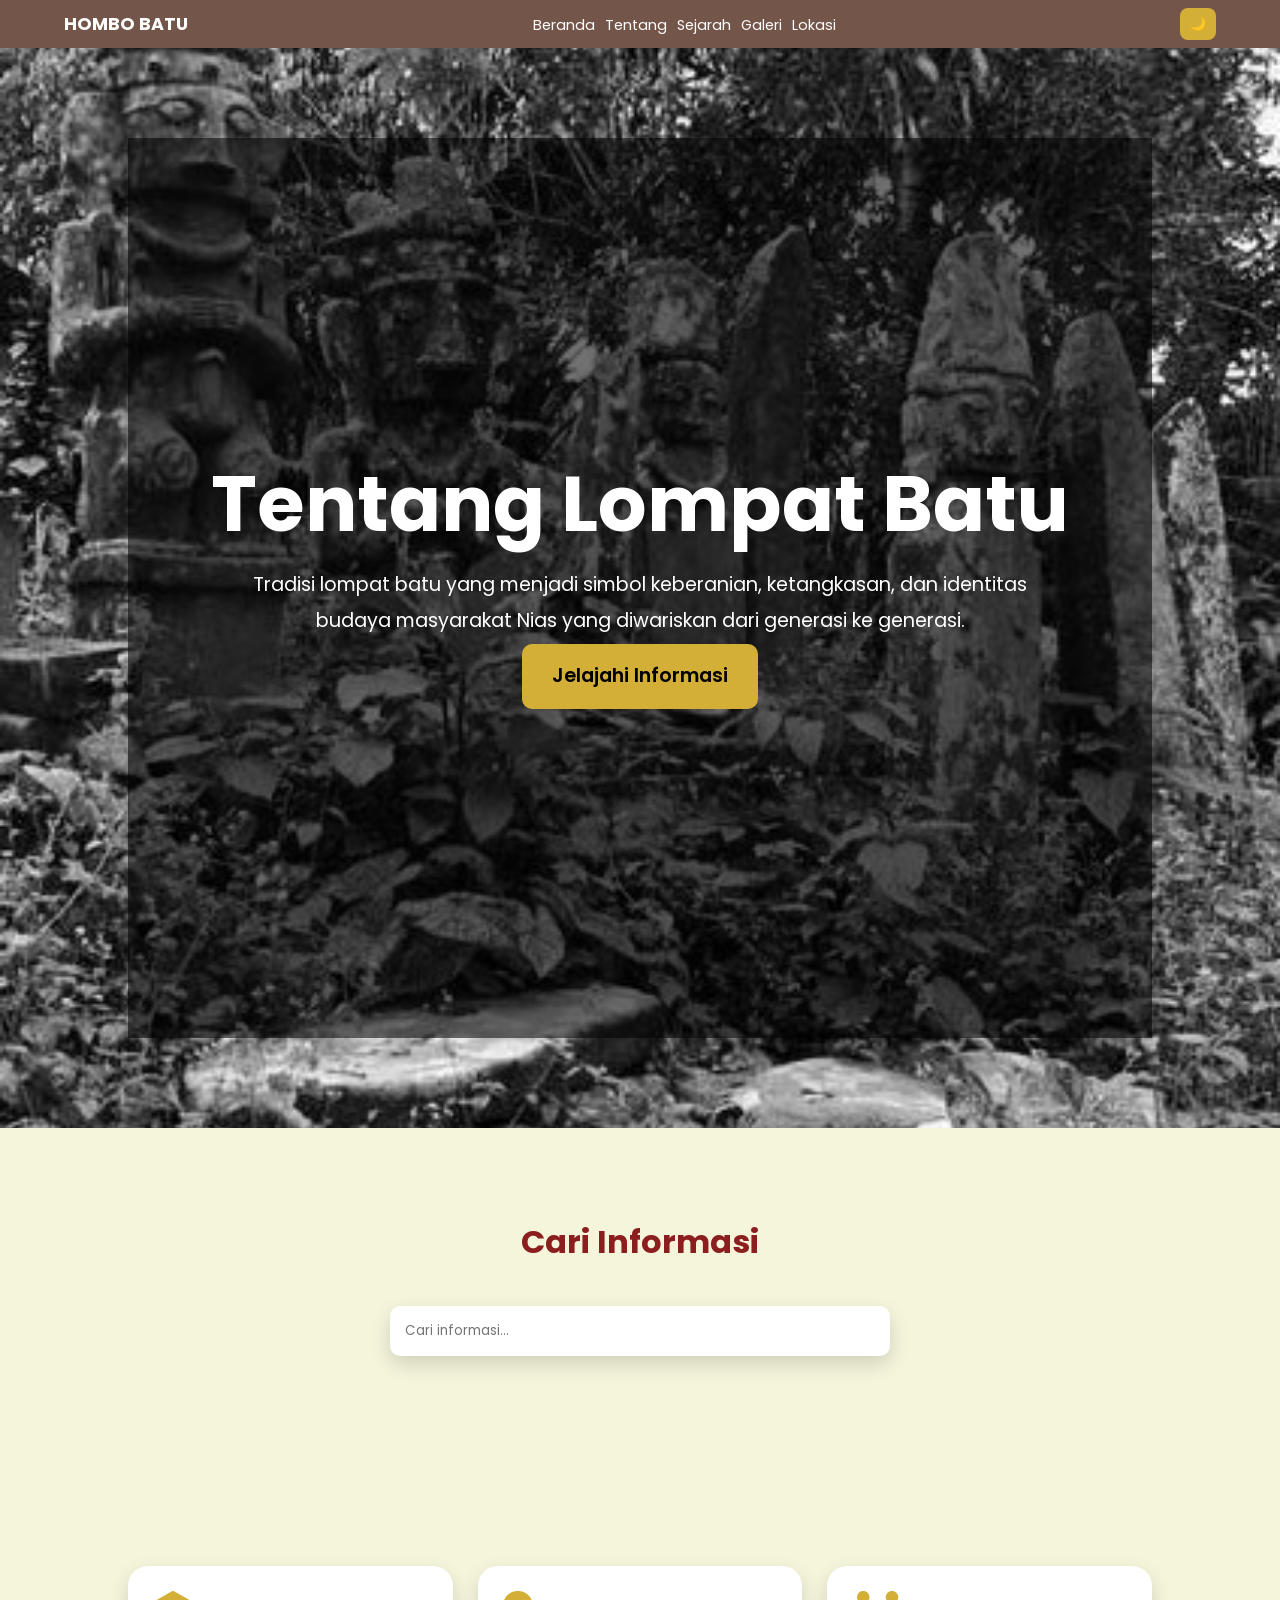
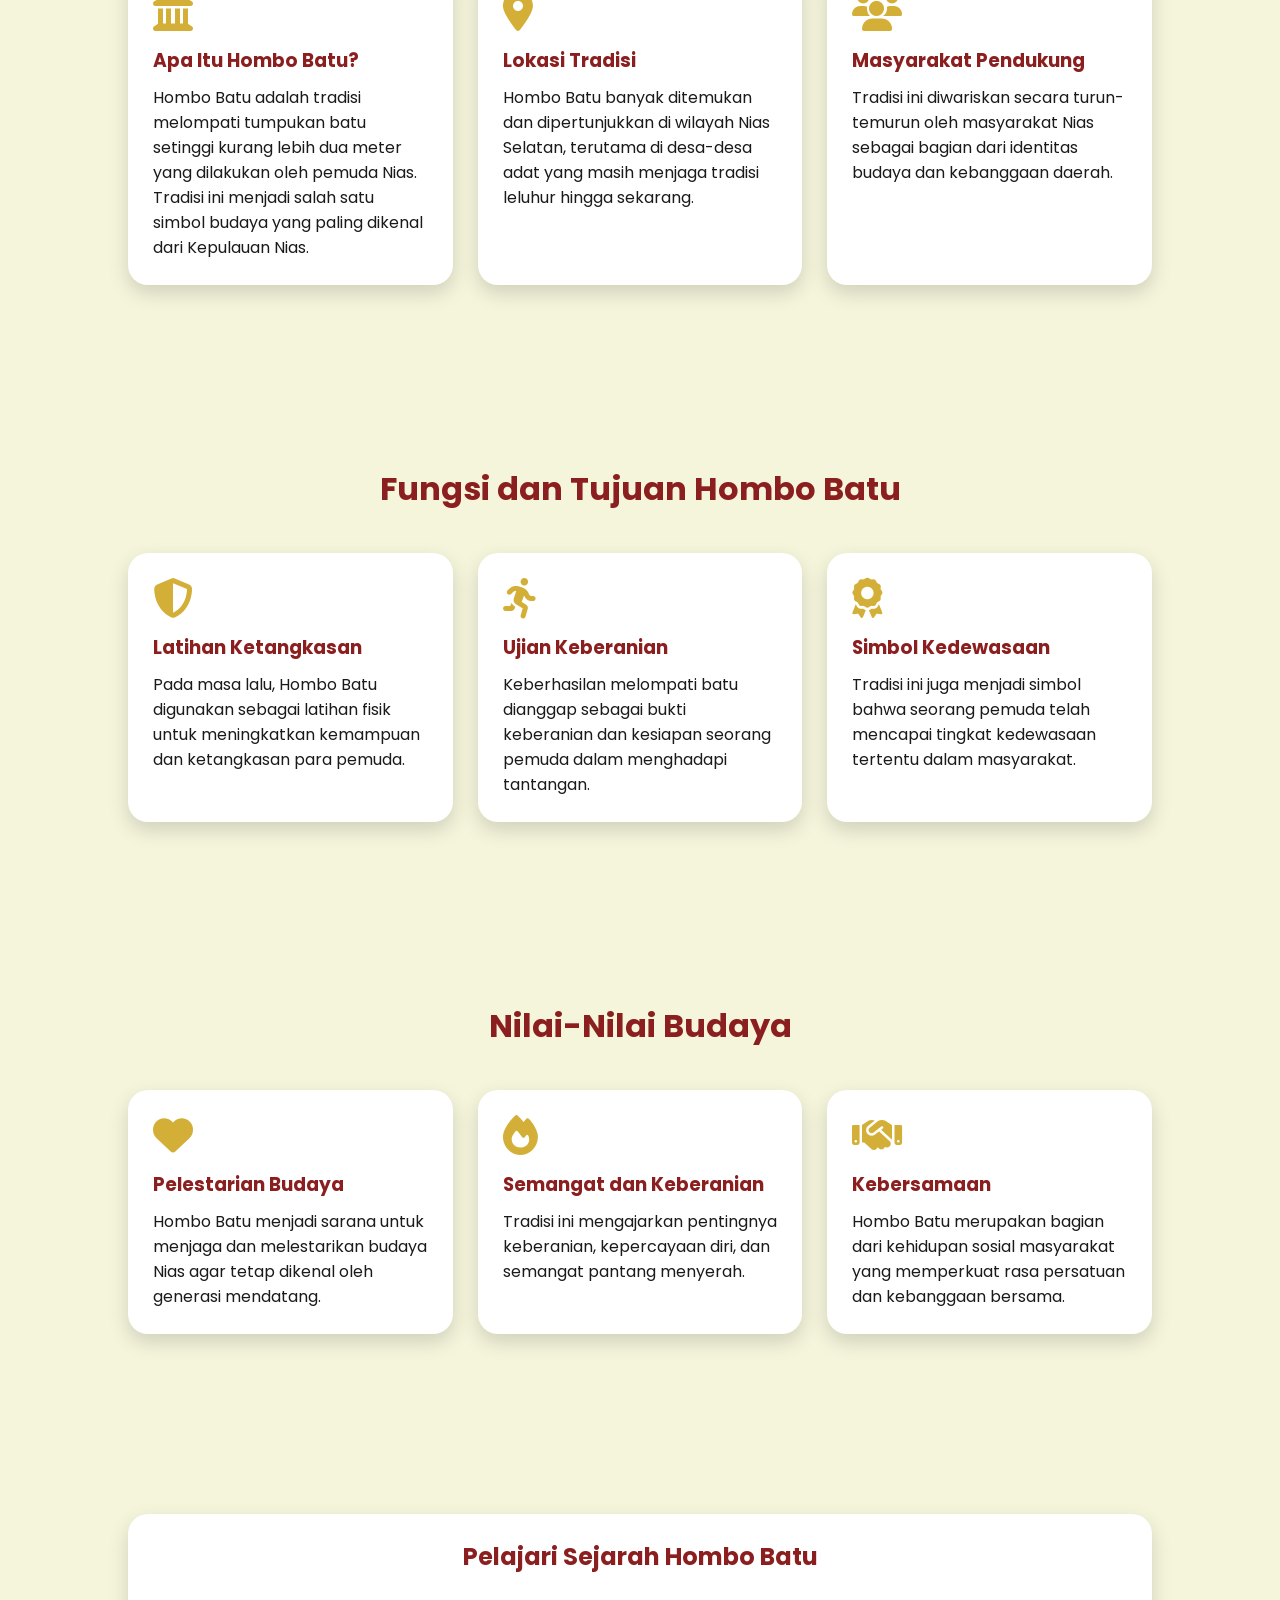
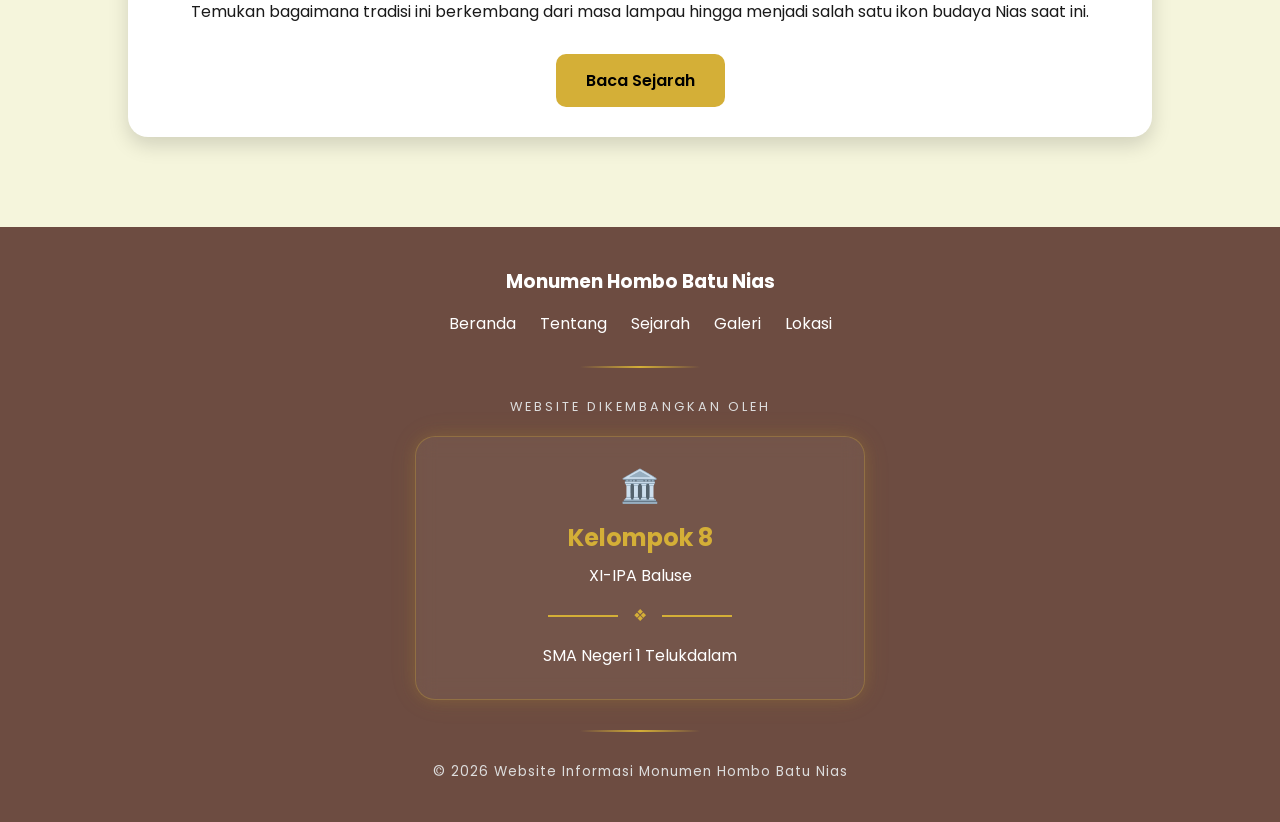
<file: tentang.html>
<!-- =====================
         Simpan sbg tentang.html
    ====================== -->
<!DOCTYPE html>
<html lang="id">

<head>

    <meta charset="UTF-8">
    <meta name="viewport" content="width=device-width, initial-scale=1.0">

    <title>Tentang Lompat Batu | Monumen Lompat Batu Nias</title>

    <link rel="stylesheet" href="css.css">

    <link rel="stylesheet"
    href="https://cdnjs.cloudflare.com/ajax/libs/font-awesome/6.5.1/css/all.min.css">

</head>

<body>

    <!-- LOADER -->

    <div class="loader">
        <span></span>
    </div>

    <!-- NAVBAR -->

    <header>

        <nav class="navbar">

            <div class="logo">
                HOMBO BATU
            </div>

            <ul class="nav-links">

                <li><a href="index.html">Beranda</a></li>
                <li><a href="tentang.html">Tentang</a></li>
                <li><a href="sejarah.html">Sejarah</a></li>
                <li><a href="galeri.html">Galeri</a></li>
                <li><a href="lokasi.html">Lokasi</a></li>

            </ul>

            <div class="nav-buttons">

                <button id="darkModeBtn" class="dark-btn">
                    🌙
                </button>

            </div>

        </nav>

    </header>
<section class="page-hero tentang-hero">

    <div class="hero-overlay">

        <h1>Tentang Lompat Batu</h1>

        <p>
            Tradisi lompat batu yang menjadi simbol keberanian,
            ketangkasan, dan identitas budaya masyarakat Nias
            yang diwariskan dari generasi ke generasi.
        </p>
<p>
        <a href="#isi-tentang" class="hero-btn">
            Jelajahi Informasi
        </a>
</p>
    </div>

</section>

    <!-- SEARCH -->

    <section>

        <h2 class="section-title">
            Cari Informasi
        </h2>

        <div class="search-box">

            <input
            type="text"
            id="searchInput"
            placeholder="Cari informasi..."
            onkeyup="searchContent()">

        </div>

    </section>

    <!-- INFORMASI UTAMA -->

    <section>

        <div class="card-container">

            <div class="card search-item">

                <i class="fa-solid fa-landmark"></i>

                <h3>Apa Itu Hombo Batu?</h3>

                <p>
                    Hombo Batu adalah tradisi melompati tumpukan batu setinggi
                    kurang lebih dua meter yang dilakukan oleh pemuda Nias.
                    Tradisi ini menjadi salah satu simbol budaya yang paling dikenal
                    dari Kepulauan Nias.
                </p>

            </div>

            <div class="card search-item">

                <i class="fa-solid fa-location-dot"></i>

                <h3>Lokasi Tradisi</h3>

                <p>
                    Hombo Batu banyak ditemukan dan dipertunjukkan di wilayah
                    Nias Selatan, terutama di desa-desa adat yang masih menjaga
                    tradisi leluhur hingga sekarang.
                </p>

            </div>

            <div class="card search-item">

                <i class="fa-solid fa-users"></i>

                <h3>Masyarakat Pendukung</h3>

                <p>
                    Tradisi ini diwariskan secara turun-temurun oleh masyarakat
                    Nias sebagai bagian dari identitas budaya dan kebanggaan daerah.
                </p>

            </div>

        </div>

    </section>

    <!-- FUNGSI DAN TUJUAN -->

    <section>

        <h2 class="section-title">
            Fungsi dan Tujuan Hombo Batu
        </h2>

        <div class="card-container">

            <div class="card search-item">

                <i class="fa-solid fa-shield-halved"></i>

                <h3>Latihan Ketangkasan</h3>

                <p>
                    Pada masa lalu, Hombo Batu digunakan sebagai latihan fisik
                    untuk meningkatkan kemampuan dan ketangkasan para pemuda.
                </p>

            </div>

            <div class="card search-item">

                <i class="fa-solid fa-person-running"></i>

                <h3>Ujian Keberanian</h3>

                <p>
                    Keberhasilan melompati batu dianggap sebagai bukti keberanian
                    dan kesiapan seorang pemuda dalam menghadapi tantangan.
                </p>

            </div>

            <div class="card search-item">

                <i class="fa-solid fa-award"></i>

                <h3>Simbol Kedewasaan</h3>

                <p>
                    Tradisi ini juga menjadi simbol bahwa seorang pemuda telah
                    mencapai tingkat kedewasaan tertentu dalam masyarakat.
                </p>

            </div>

        </div>

    </section>

    <!-- NILAI BUDAYA -->

    <section>

        <h2 class="section-title">
            Nilai-Nilai Budaya
        </h2>

        <div class="card-container">

            <div class="card search-item">

                <i class="fa-solid fa-heart"></i>

                <h3>Pelestarian Budaya</h3>

                <p>
                    Hombo Batu menjadi sarana untuk menjaga dan melestarikan
                    budaya Nias agar tetap dikenal oleh generasi mendatang.
                </p>

            </div>

            <div class="card search-item">

                <i class="fa-solid fa-fire"></i>

                <h3>Semangat dan Keberanian</h3>

                <p>
                    Tradisi ini mengajarkan pentingnya keberanian,
                    kepercayaan diri, dan semangat pantang menyerah.
                </p>

            </div>

            <div class="card search-item">

                <i class="fa-solid fa-handshake"></i>

                <h3>Kebersamaan</h3>

                <p>
                    Hombo Batu merupakan bagian dari kehidupan sosial masyarakat
                    yang memperkuat rasa persatuan dan kebanggaan bersama.
                </p>

            </div>

        </div>

    </section>

    <!-- CTA -->

    <section>

        <div class="card">

            <h2 style="
            text-align:center;
            color:#8B1E1E;">

                Pelajari Sejarah Hombo Batu

            </h2>

            <br>

            <p style="text-align:center;">

                Temukan bagaimana tradisi ini berkembang dari masa lampau
                hingga menjadi salah satu ikon budaya Nias saat ini.

            </p>

            <br>

            <div style="text-align:center;">

                <a href="sejarah.html" class="hero-btn">
                    Baca Sejarah
                </a>

            </div>

        </div>

    </section>

   <footer>

    <h3>Monumen Hombo Batu Nias</h3>

    <div class="footer-links">
        <a href="index.html">Beranda</a>
        <a href="tentang.html">Tentang</a>
        <a href="sejarah.html">Sejarah</a>
        <a href="galeri.html">Galeri</a>
        <a href="lokasi.html">Lokasi</a>
    </div>

    <div class="footer-divider"></div>

    <div class="footer-creator">

        <span class="creator-label">
            WEBSITE DIKEMBANGKAN OLEH
        </span>

        <div class="creator-card">

            <div class="creator-icon">
                🏛️
            </div>

            <h4>Kelompok 8</h4>

            <p>XI-IPA Baluse</p>

          <div class="ornament">
<span></span>
❖
<span></span>
</div>
            <p>SMA Negeri 1 Telukdalam</p>

        </div>

    </div>

    <div class="footer-divider"></div>

    <p class="copyright">
        © 2026 Website Informasi Monumen Hombo Batu Nias
    </p>

</footer>
    <!-- BACK TO TOP -->

    <button id="topBtn" onclick="backToTop()">
        ↑
    </button>

    <script src="js.js"></script>

</body>

</html>
</file>
<file: css.css>
/* ==========================
   GOOGLE FONT
========================== */

@import url('https://fonts.googleapis.com/css2?family=Poppins:wght@300;400;500;600;700;800&display=swap');

/* ==========================
   ROOT COLOR
========================== */

:root{
    --brown:#6D4C41;
    --maroon:#8B1E1E;
    --gold:#D4AF37;
    --ivory:#F5F5DC;
    --charcoal:#1A1A1A;

    --bg-color:#F5F5DC;
    --text-color:#1A1A1A;
    --card-color:#ffffff;
    --shadow:0 8px 20px rgba(0,0,0,0.15);
}

.dark-mode{
    --bg-color:#121212;
    --text-color:#f5f5f5;
    --card-color:#202020;
}

/* ==========================
   RESET
========================== */

*{
    margin:0;
    padding:0;
    box-sizing:border-box;
    font-family:'Poppins',sans-serif;
}

html{
    scroll-behavior:smooth;
}

body{
    background:var(--bg-color);
    color:var(--text-color);
    transition:.4s;
}

/* ==========================
   LOADER
========================== */

.loader{
    position:fixed;
    width:100%;
    height:100vh;
    background:var(--charcoal);
    display:flex;
    justify-content:center;
    align-items:center;
    z-index:9999;
}

.loader span{
    width:60px;
    height:60px;
    border:6px solid #fff;
    border-top:6px solid var(--gold);
    border-radius:50%;
    animation:spin 1s linear infinite;
}

@keyframes spin{
    100%{
        transform:rotate(360deg);
    }
}

/* ==========================
   NAVBAR
========================== */

header{
    position:sticky;
    top:0;
    z-index:1000;
}

.navbar{
    background:rgba(109,76,65,0.95);
    backdrop-filter:blur(8px);
    display:flex;
    justify-content:space-between;
    align-items:center;
    padding:8px 5%;
}

.navbar.scrolled{
background:#4d352d;
box-shadow:0 5px 15px rgba(0,0,0,.3);
}

.logo{
    color:white;
    font-size:1.1rem;
    font-weight:700;
}

.nav-links{
    display:flex;
    gap:10px;
    list-style:none;
}

.nav-links a{
    color:white;
    text-decoration:none;
    font-weight:400;
    transition:.3s;
    font-size:0.9rem;
}

.nav-links a:hover{
    color:var(--gold);
}

.nav-buttons{
    display:flex;
    gap:10px;
}

.dark-btn{
    border:none;
    background:var(--gold);
    padding:6px 10px;
    border-radius:8px;
    cursor:pointer;
    font-size:13px;
}

/* ==========================
   HERO SECTION
========================== */

.hero{
    min-height:100vh;
    background:
    linear-gradient(rgba(0,0,0,.45),
    rgba(0,0,0,.45)),
    url("hero.jpg");

    background-size:cover;
    background-position:center;
    background-attachment:fixed;

    display:flex;
    justify-content:center;
    align-items:center;
    text-align:center;
    color:white;
    padding:20px;
}

.hero-content{
    animation:fadeUp 1.5s ease;
}

.hero h1{
    font-size:4rem;
    margin-bottom:20px;
}

.hero p{
    max-width:700px;
    margin:auto;
    line-height:1.8;
    margin-bottom:25px;
}

.hero-btn{
    display:inline-block;
    background:var(--gold);
    color:black;
    padding:14px 30px;
    text-decoration:none;
    border-radius:10px;
    margin:5px;
    font-weight:600;
}

.hero-btn:hover{
    transform:translateY(-3px);
}

/* ==========================
   SECTION
========================== */

section{
    padding:90px 10%;
}

.section-title{
    text-align:center;
    font-size:2rem;
    color:var(--maroon);
    margin-bottom:40px;
}

.section-subtitle{
    text-align:center;
    max-width:700px;
    margin:auto;
    margin-bottom:40px;
}

/* ==========================
   SEARCH BAR
========================== */

.search-box{
    text-align:center;
    margin-bottom:30px;
}

.search-box input{
    width:100%;
    max-width:500px;
    padding:15px;
    border:none;
    border-radius:10px;
    box-shadow:var(--shadow);
    outline:none;
}

/* ==========================
   CARD
========================== */

.card-container{
    display:grid;
    grid-template-columns:
    repeat(auto-fit,minmax(280px,1fr));
    gap:25px;
}

.card{
    background:var(--card-color);
    padding:25px;
    border-radius:20px;
    box-shadow:var(--shadow);
    transition:.4s;
}

.card:hover{
    transform:translateY(-10px);
}

.card i{
    font-size:40px;
    color:var(--gold);
    margin-bottom:15px;
}

.card h3{
    color:var(--maroon);
    margin-bottom:10px;
}

/* ==========================
   TIMELINE
========================== */

.timeline{
    position:relative;
    max-width:1200px;
    margin:auto;
}

.timeline::after{
    content:'';
    position:absolute;
    width:4px;
    background:var(--gold);
    top:0;
    bottom:0;
    left:50%;
}

.timeline-item{
    padding:20px 40px;
    width:50%;
    position:relative;
    opacity:0;
    transform:translateY(50px);
    transition:1s;
}

.timeline-item.show{
    opacity:1;
    transform:translateY(0);
}

.left{
    left:0;
}

.right{
    left:50%;
}

.timeline-content{
    background:var(--card-color);
    padding:20px;
    border-radius:15px;
    box-shadow:var(--shadow);
}

/* ==========================
   GALLERY
========================== */

.gallery{
    display:grid;
    grid-template-columns:
    repeat(auto-fit,minmax(250px,1fr));
    gap:20px;
}

.gallery img{
    width:100%;
    height:280px;
    object-fit:cover;
    border-radius:15px;
    cursor:pointer;
    transition:.4s;
}

.gallery img:hover{
    transform:scale(1.05);
}

/* ==========================
   LIGHTBOX
========================== */

.lightbox{
    position:fixed;
    display:none;
    justify-content:center;
    align-items:center;
    background:rgba(0,0,0,.9);
    width:100%;
    height:100vh;
    top:0;
    left:0;
    z-index:9999;
}

.lightbox img{
    max-width:90%;
    max-height:90%;
}

/* ==========================
   MAP
========================== */

#map{
    height:500px;
    border-radius:20px;
    box-shadow:var(--shadow);
}

/* ==========================
   FORM
========================== */

.contact-form{
    display:flex;
    flex-direction:column;
    gap:15px;
}

.contact-form input,
.contact-form textarea{
    padding:15px;
    border:none;
    border-radius:10px;
    box-shadow:var(--shadow);
    resize:none;
}

.contact-form button{
    background:var(--maroon);
    color:white;
    border:none;
    padding:15px;
    border-radius:10px;
    cursor:pointer;
}

.contact-form button:hover{
    background:var(--brown);
}

/* ==========================
   FOOTER
========================== */

footer{
    background:var(--brown);
    color:white;
    text-align:center;
    padding:40px 20px;
}

.footer-links{
    margin:15px 0;
}

.footer-links a{
    color:white;
    margin:0 10px;
    text-decoration:none;
}

.footer-links a:hover{
    color:var(--gold);
}

/* ==========================
   BACK TO TOP
========================== */

#topBtn{
    position:fixed;
    bottom:25px;
    right:25px;
    width:50px;
    height:50px;
    border:none;
    border-radius:50%;
    background:var(--gold);
    cursor:pointer;
    display:none;
    font-size:20px;
}

/* ==========================
   ANIMATION
========================== */

@keyframes fadeUp{
    from{
        opacity:0;
        transform:translateY(40px);
    }

    to{
        opacity:1;
        transform:translateY(0);
    }
}

/* ==========================
   RESPONSIVE
========================== */

@media(max-width:768px){

.navbar{
    flex-direction:column;
    gap:15px;
}

.nav-links{
    flex-wrap:wrap;
    justify-content:center;
}

.hero h1{
    font-size:2.5rem;
}

.timeline::after{
    left:20px;
}

.timeline-item{
    width:100%;
    left:0 !important;
    padding-left:60px;
}

}
/* ==========================
   PREMIUM FOOTER
========================== */

.footer-divider{
    width:120px;
    height:2px;
    background:linear-gradient(
    to right,
    transparent,
    var(--gold),
    transparent);
    margin:30px auto;
}

.footer-creator{
    text-align:center;
}

.creator-label{
    display:block;
    color:#ddd;
    letter-spacing:3px;
    font-size:.8rem;
    margin-bottom:20px;
}

.creator-card{
    max-width:450px;
    margin:auto;
    background:rgba(255,255,255,.05);
    border:1px solid rgba(212,175,55,.3);
    border-radius:20px;
    padding:25px;
    backdrop-filter:blur(10px);

    box-shadow:
    0 0 15px rgba(212,175,55,.15),
    0 0 30px rgba(212,175,55,.08);

    transition:.4s;
}

.creator-card:hover{
    transform:translateY(-5px);
    box-shadow:
    0 0 20px rgba(212,175,55,.3),
    0 0 40px rgba(212,175,55,.15);
}

.creator-icon{
    font-size:2rem;
    margin-bottom:10px;
}

.creator-card h4{
    color:var(--gold);
    font-size:1.5rem;
    margin-bottom:8px;
}

.creator-card p{
    color:white;
    margin:6px 0;
}

.creator-dot{
    display:block;
    width:8px;
    height:8px;
    background:var(--gold);
    border-radius:50%;
    margin:12px auto;
}

.copyright{
    text-align:center;
    color:#ddd;
    font-size:.85rem;
    letter-spacing:1px;
}
.ornament{
    display:flex;
    align-items:center;
    justify-content:center;
    gap:15px;
    color:var(--gold);
    margin:15px 0;
}

.ornament span{
    width:70px;
    height:2px;
    background:var(--gold);
}
/* ==========================
   PAGE HERO FULLSCREEN
========================== */

.page-hero{
    min-height:100vh;
    display:flex;
    justify-content:center;
    align-items:center;
    text-align:center;
    position:relative;
    overflow:hidden;
}

.hero-overlay{
    width:100%;
    height:100%;
    min-height:100vh;
    background:linear-gradient(
        rgba(0,0,0,.55),
        rgba(0,0,0,.55)
    );
    
    display:flex;
    flex-direction:column;
    justify-content:center;
    align-items:center;

    padding:20px;
}

.hero-overlay h1{
    font-size:clamp(2.3rem, 6vw, 5rem);
    color:white;
    margin-bottom:20px;
    font-weight:700;
    line-height:1.1;
}

.hero-overlay p{
    color:white;
    max-width:800px;
    font-size:1.2rem;
    line-height:1.9;
}

.tentang-hero{
    background:
    url("tentang-hero.jpg");

    background-size:cover;
    background-position:center;
    background-repeat:no-repeat;
    background-attachment:fixed;
}
</file>
